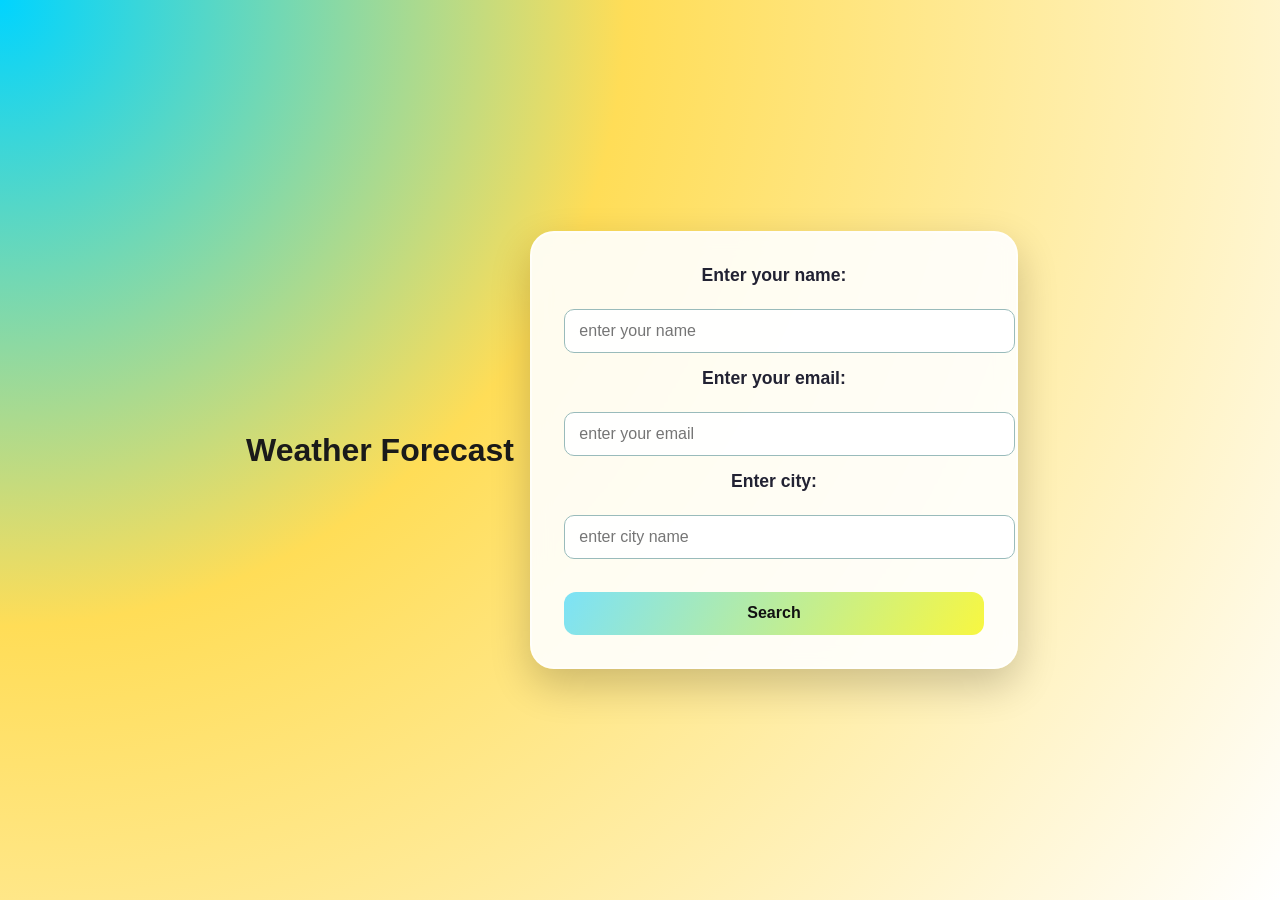
<file: open.html>
<!DOCTYPE html>
<html lang="en">
<head>
    <meta charset="UTF-8">
    <meta name="viewport" content="width=device-width, initial-scale=1.0">
    <title>Weather_Forecast</title>
    <link rel="stylesheet" href="opens.css">
</head>
<body>
    <h1>Weather Forecast</h1>
    <form action="#" method="post">
        <label for="name">Enter your name:</label><br>
        <input type="text" id="name" name="name" required placeholder="enter your name"><br>
        <label for="email">Enter your email:</label><br>
        <input type="email" id="email" name="email" required placeholder="enter your email"><br>

        <label for="city">Enter city:</label><br>
        <input type="text" id="city" name="city" required placeholder="enter city name"><br><br>
        <button type="submit">Search</button>
    </form>
</body>
</html>
</file>
<file: opens.css>
body {
margin: 0;
min-height: 100vh;
font-family: "Segoe UI", Roboto, Helvetica, Arial, sans-serif;
display: flex;
justify-content: center;
align-items: center;
background: radial-gradient(circle at top left, #00d4ff 0%, #ffdd57 40%, #fff 100%);
color: #1a1a1a;
}

form {
background: rgba(255,255,255,0.9);
backdrop-filter: blur(10px);
box-shadow: 0 16px 40px rgba(0,0,0,0.2);
border: 2px solid rgba(255,255,255,0.6);
border-radius: 24px;
padding: 2rem;
width: min(100%, 420px);
margin: 1rem;
text-align: center;
}

label {
display: block;
margin-bottom: 0.35rem;
font-size: 1.1rem;
font-weight: 600;
color: #223;
}

input, select {
width: 100%;
border: 1px solid #9bb;
border-radius: 10px;
padding: 0.75rem 0.9rem;
margin-bottom: 0.9rem;
font-size: 1rem;
background: rgba(255,255,255,0.95);
transition: border-color 0.2s ease, box-shadow 0.2s ease;
}

input:focus, select:focus {
border-color: #39f;
box-shadow: 0 0 0 4px rgba(57, 138, 255, 0.2);
outline: none;
}

button {
width: 100%;
font-size: 1rem;
font-weight: 700;
color: #111;
background: linear-gradient(120deg, #7ce2f7, #f8f741);
border: none;
border-radius: 12px;
padding: 0.8rem;
cursor: pointer;
transition: transform 0.2s ease, box-shadow 0.2s ease;
}

button:hover {
transform: translateY(-2px);
box-shadow: 0 8px 16px rgba(0,0,0,0.25);
}

button:active {
transform: translateY(0);
background: linear-gradient(11deg, #717107, #f3f707); 
}

/* Responsive adjustments */
@media (max-width: 480px) {
form { margin: 16px; padding: 1rem; }
label { font-size: 1rem; }
button { padding: 0.7rem; }
}
</file>
